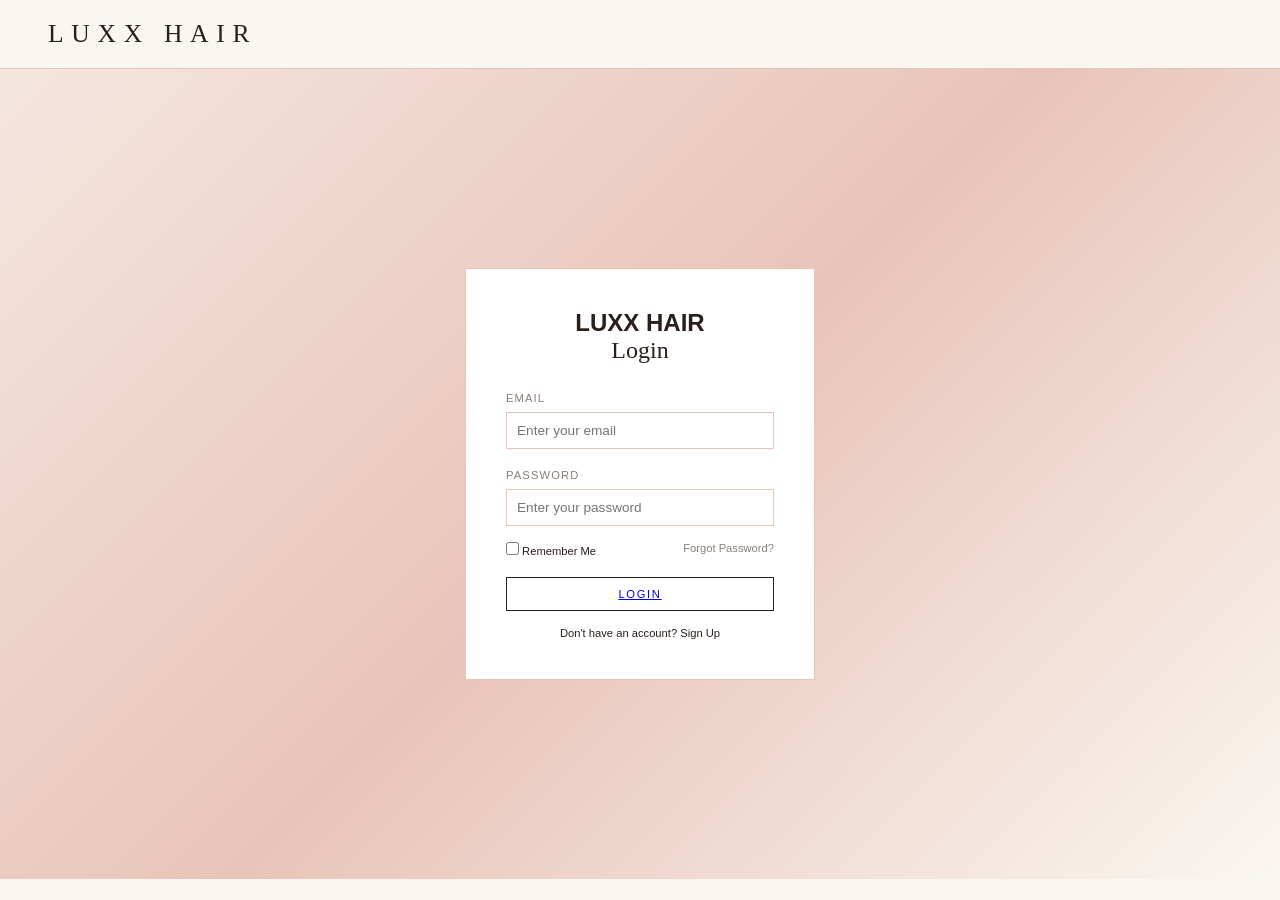
<file: index.html>
<!DOCTYPE html>
<html lang="en">
<head>
    <meta charset="UTF-8">
    <meta name="viewport" content="width=device-width, initial-scale=1.0">
    <title>Login - LUXX HAIR</title>
    <link rel="stylesheet" href="src/style.css">
</head>
<body>

    <nav class="navbar">
        <div class="nav-container">
            <div class="logo">LUXX HAIR</div>
            <!-- <ul class="nav-links">
                <li><a href="../home.html">Home</a></li>
                <li><a href="../pages/login.html">Login</a></li>
                <li><a href="../pages/contact-us.html">Contact</a></li>
                <li><a href="../pages/about-us.html">About</a></li>
                <li></li>
            </ul> -->
        </div>
    </nav>

    <section class="login-section">
    <div class="login-container">
        <h1>LUXX HAIR</h1>
        <h2>Login</h2>

        <form action="#" method="POST">
    
    <div class="input-box">
        <label for="email">Email</label>
        <input type="email" id="email" placeholder="Enter your email" required>
    </div>

    <div class="input-box">
        <label for="password">Password</label>
        <input type="password" id="password" placeholder="Enter your password" required>
    </div>

    <div class="options">
        <label>
            <input type="checkbox"> Remember Me
        </label>
        <a href="#">Forgot Password?</a>
    </div>

<!-- ✅ MOVE OUTSIDE FORM -->
<button type="submit" class="login-btn" ><a href="home.html">Login</a></button>

</form>

<p class="register-link">
    Don't have an account? 
    <a href="pages/signup.html">Sign Up</a>
</p>
        </form>
    </div>
    </section>

    <!-- <footer>
        <p>&copy; 2026 LUXX HAIR</p>
    </footer> -->
</body>
</html>
</file>
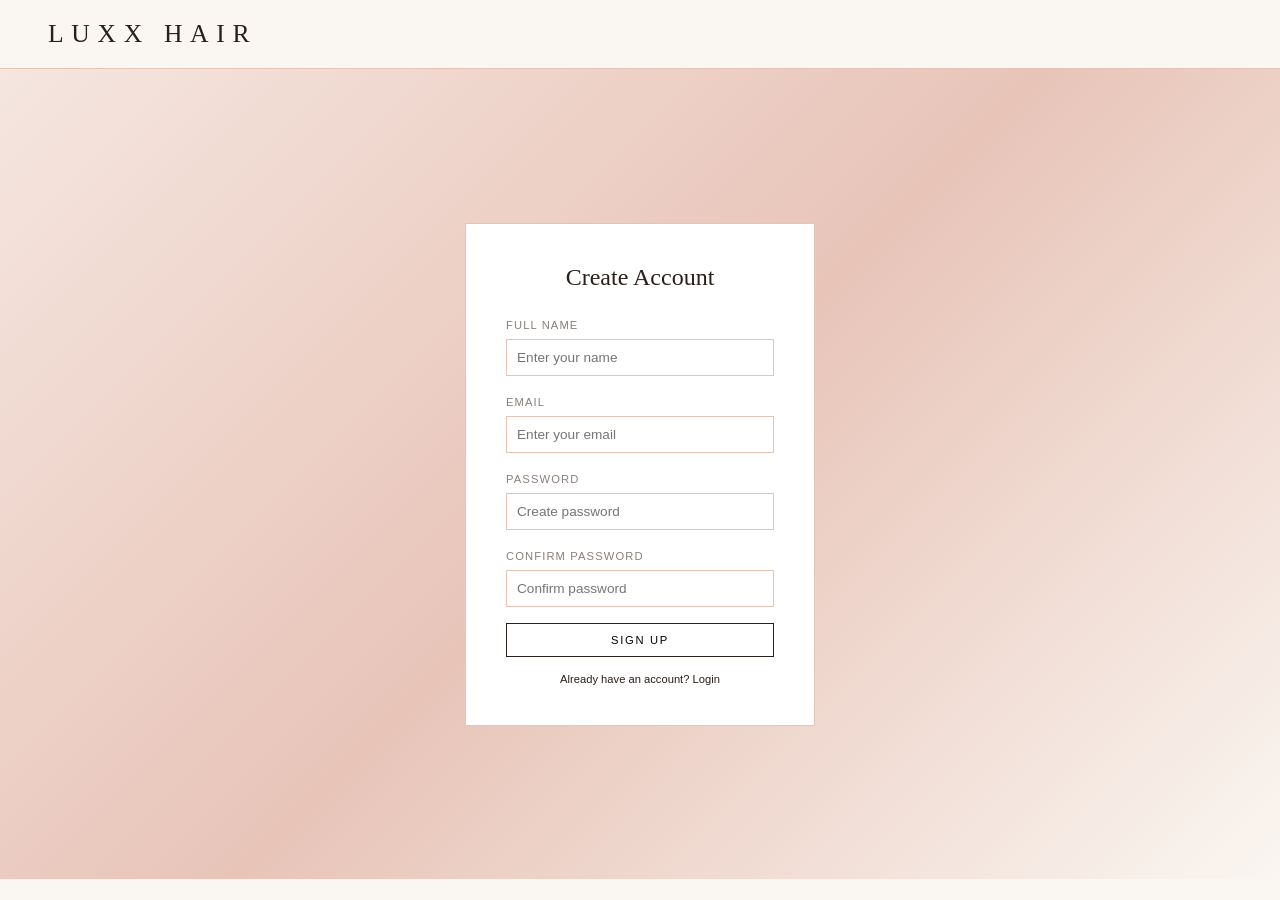
<file: pages/signup.html>
<!DOCTYPE html>
<html lang="en">
<head>
    <meta charset="UTF-8">
    <meta name="viewport" content="width=device-width, initial-scale=1.0">
    <title>Sign Up - LUXX HAIR</title>
    <link rel="stylesheet" href="../src/style.css">
</head>
<body>

    <!-- NAVBAR (same as your site) -->
    <nav class="navbar">
        <div class="nav-container">
            <div class="logo">LUXX HAIR</div>
            <!-- <ul class="nav-links">
                <li><a href="../home.html">Home</a></li>
                <li><a href="../index.html">Login</a></li>
                <li><a href="../pages/contact-us.html">Contact</a></li>
                <li><a href="../pages/about-us.html">About</a></li>
                <li></li>
            </ul> -->
        </div>
    </nav>

    <!-- SIGNUP SECTION -->
    <section class="login-section">
        <div class="login-container">
            <h2>Create Account</h2>

            <form action="../index.html" method="GET">

                <div class="input-box">
                    <label>Full Name</label>
                    <input type="text" placeholder="Enter your name" required>
                </div>

                <div class="input-box">
                    <label for="email">Email</label>
                    <input type="email" placeholder="Enter your email" required>
                </div>

                <div class="input-box">
                    <label for="password">Password</label>
                    <input type="password" placeholder="Create password" required>
                </div>

                <div class="input-box">
                    <label for="confirm-password">Confirm Password</label>
                    <input type="password" placeholder="Confirm password" required>
                </div>

                <button type="submit" class="login-btn">Sign Up</button>

                <p class="register-link">
                    Already have an account? <a href="../index.html">Login</a>
                </p>

            </form>
        </div>
    </section>

    <!-- FOOTER -->
    <!-- <footer>
        <p>&copy; 2026 LUXX HAIR</p>
    </footer> -->    
    

</body>
</html>
</file>
<file: src/style.css>
:root {
    --cream: #faf6f1;
    --blush: #e8c4b8;
    --rose: #c97b6e;
    --deep: #2a1f1a;
    --gold: #c9a96e;
    --soft-gray: #8a7f7a;
    --light-pink: #f5e6e0;
}

/* RESET */
* {
    margin: 0;
    padding: 0;
    box-sizing: border-box;
}

body {
    font-family: 'Montserrat', sans-serif;
    background-color: var(--cream);
    color: var(--deep);
}

/* ── NAVBAR ── */
.navbar {
    position: sticky;
    top: 0;
    z-index: 100;
    background-color: var(--cream);
    border-bottom: 1px solid var(--blush);
    padding: 1.2rem 3rem;
}

.nav-container {
    max-width: 1200px;
    margin: 0 auto;
    display: flex;
    justify-content: space-between;
    align-items: center;
}

.logo {
    font-family: 'Cormorant Garamond', serif;
    font-size: 1.6rem;
    letter-spacing: 0.3em;
    font-weight: 300;
}

.nav-links {
    list-style: none;
    display: flex;
    gap: 2rem;
}

.nav-links a {
    text-decoration: none;
    font-size: 0.75rem;
    letter-spacing: 0.15em;
    text-transform: uppercase;
    color: var(--soft-gray);
    transition: 0.3s;
}

.nav-links a:hover {
    color: var(--rose);
}

/* ── HERO ── */
.hero {
    height: 90vh;
    display: flex;
    align-items: center;
    justify-content: center;
    text-align: center;
    background: linear-gradient(135deg, var(--light-pink), var(--blush), var(--cream));
    text-decoration: none;
}

.hero-content h1 {
    font-family: 'Cormorant Garamond', serif;
    font-size: 4rem;
    font-style: italic;
    font-weight: 300;
    margin-bottom: 1rem;
}

.hero-content p {
    font-size: 0.75rem;
    letter-spacing: 0.3em;
    text-transform: uppercase;
    color: var(--rose);
    margin-bottom: 2rem;
}

/* BUTTON */
.shop-now-btn {
    background: transparent;
    border: 1px solid var(--deep);
    padding: 12px 30px;
    font-size: 0.75rem;
    letter-spacing: 0.2em;
    text-transform: uppercase;
    cursor: pointer;
    transition: 0.3s;
}

.shop-now-btn:hover {
    background: var(--deep);
    color: var(--cream);
}

.shop-now-btn a {
    text-decoration: none;
    color: inherit;
}

/* ── MOVING TEXT ── */
.moving-text {
    background: var(--deep);
    color: var(--cream);
    padding: 10px 0;
    overflow: hidden;
}

.marquee {
    white-space: nowrap;
    animation: scroll 20s linear infinite;
}

@keyframes scroll {
    from { transform: translateX(0); }
    to { transform: translateX(-100%); }
}

/* ── PRODUCTS ── */
.products {
    padding: 80px 3rem;
    max-width: 1200px;
    margin: 0 auto;
    text-align: center;
}

.products h2 {
    font-family: 'Cormorant Garamond', serif;
    font-size: 2.5rem;
    font-weight: 300;
    margin-bottom: 3rem;
}

/* GRID */
.cards-container {
    display: grid;
    grid-template-columns: repeat(3, 1fr);
    gap: 2rem;
}

/* CARD */
.card {
    background: white;
    border: 1px solid var(--blush);
    padding: 1.5rem;
    transition: 0.3s;
}

.card:hover {
    transform: translateY(-8px);
    box-shadow: 0 20px 40px rgba(42, 31, 26, 0.08);
}

.card img {
    width: 100%;
    height: 220px;
    object-fit: cover;
    margin-bottom: 1rem;
}

.card h3 {
    font-family: 'Cormorant Garamond', serif;
    font-weight: 400;
    margin-bottom: 0.5rem;
}

.card p {
    font-size: 0.85rem;
    color: var(--soft-gray);
    margin-bottom: 1rem;
}

/* CARD BUTTON */
.card button {
    background: transparent;
    border: 1px solid var(--deep);
    padding: 8px 20px;
    font-size: 0.7rem;
    letter-spacing: 0.15em;
    cursor: pointer;
    transition: 0.3s;
}

.card button:hover {
    background: var(--deep);
    color: var(--cream);
}

/* ── FOOTER ── */
footer {
    background: var(--deep);
    color: var(--cream);
    padding: 2rem;
    text-align: center;
}

footer a {
    color: var(--cream);
    margin: 0 8px;
    font-size: 1rem;
    transition: 0.3s;
}

footer a:hover {
    color: var(--blush);
}

footer ol {
    list-style: none;
    margin-top: 1rem;
}

footer li {
    margin-bottom: 5px;
}

footer li a {
    font-size: 0.75rem;
    color: rgba(250,246,241,0.6);
}

/* ── RESPONSIVE ── */
@media (max-width: 768px) {
    .hero-content h1 {
        font-size: 2.5rem;
    }

    .cards-container {
        grid-template-columns: 1fr;
    }

    .navbar {
        padding: 1rem;
    }

    .nav-links {
        gap: 1rem;
    }

    /* about us */
}
 :root {
            --cream: #faf6f1;       /* warm cream - main background */
            --blush: #e8c4b8;       /* blush pink - borders and accents */
            --rose: #c97b6e;        /* rose - hover effects and highlights */
            --deep: #2a1f1a;        /* deep brown - text and dark sections */
            --gold: #c9a96e;        /* gold - footer headings and labels */
            --soft-gray: #8a7f7a;   /* soft gray - body text */
            --light-pink: #f5e6e0;  /* light pink - hero background */
        }

        * {
            margin: 0;
            padding: 0;
            box-sizing: border-box;
        }

        body {
            font-family: 'Montserrat', sans-serif;
            background-color: var(--cream);
            color: var(--deep);
            overflow-x: hidden;
        }

        /* ── NAVBAR ── */
        .navbar {
            position: sticky;
            top: 0;
            z-index: 100;
            background-color: var(--cream);
            border-bottom: 1px solid var(--blush);
            padding: 1.2rem 3rem;
        }

        .nav-container {
            max-width: 1200px;
            margin: 0 auto;
            display: flex;
            justify-content: space-between;
            align-items: center;
        }

        .logo {
            font-family: 'Cormorant Garamond', serif;
            font-size: 1.8rem;
            font-weight: 300;
            letter-spacing: 0.3em;
            color: var(--deep);
        }

        .nav-links {
            list-style: none;
            display: flex;
            gap: 2.5rem;
        }

        .nav-links a {
            text-decoration: none;
            color: var(--soft-gray);
            font-size: 0.75rem;
            font-weight: 500;
            letter-spacing: 0.15em;
            text-transform: uppercase;
            transition: color 0.3s;
        }

        .nav-links a:hover {
            color: var(--rose);
        }

        /* ── HERO BANNER ── */
        .about-hero {
            background: linear-gradient(135deg, var(--light-pink) 0%, var(--blush) 50%, var(--cream) 100%);
            padding: 100px 3rem 80px;
            text-align: center;
            position: relative;
            overflow: hidden;
        }

        .about-hero::before {
            content: '';
            position: absolute;
            top: -50%;
            left: -50%;
            width: 200%;
            height: 200%;
            background: radial-gradient(ellipse at center, rgba(201, 123, 110, 0.08) 0%, transparent 60%);
            animation: pulse 6s ease-in-out infinite;
        }

        @keyframes pulse {
            0%, 100% { transform: scale(1); }
            50% { transform: scale(1.05); }
        }

        .about-hero h2 {
            font-family: 'Cormorant Garamond', serif;
            font-size: 5rem;
            font-weight: 300;
            font-style: italic;
            color: var(--deep);
            letter-spacing: 0.05em;
            margin-bottom: 1rem;
            opacity: 0;
            animation: fadeUp 1s ease forwards 0.2s;
        }

        .about-hero .subtitle {
            font-size: 0.75rem;
            letter-spacing: 0.3em;
            text-transform: uppercase;
            color: var(--rose);
            opacity: 0;
            animation: fadeUp 1s ease forwards 0.5s;
        }

        @keyframes fadeUp {
            from { opacity: 0; transform: translateY(30px); }
            to { opacity: 1; transform: translateY(0); }
        }

        /* ── ABOUT SECTION ── */
        .about {
            max-width: 1200px;
            margin: 0 auto;
            padding: 80px 3rem;
        }

        .about-grid {
            display: grid;
            grid-template-columns: 1fr 1fr;
            gap: 80px;
            align-items: center;
            margin-bottom: 80px;
            opacity: 0;
            animation: fadeUp 1s ease forwards 0.3s;
        }

        .about-text h3 {
            font-family: 'Cormorant Garamond', serif;
            font-size: 2.5rem;
            font-weight: 400;
            color: var(--deep);
            margin-bottom: 1.5rem;
            line-height: 1.2;
        }

        .about-text h3 span {
            color: var(--rose);
            font-style: italic;
        }

        .about-text p {
            font-size: 0.9rem;
            line-height: 1.9;
            color: var(--soft-gray);
            margin-bottom: 1.2rem;
        }

        .about-image-wrap {
            position: relative;
        }

        .about-image-wrap::before {
            content: '';
            position: absolute;
            top: -15px;
            left: -15px;
            right: 15px;
            bottom: 15px;
            border: 1px solid var(--blush);
            z-index: 0;
        }

        .about-image-wrap img {
            width: 100%;
            height: 450px;
            object-fit: cover;
            display: block;
            position: relative;
            z-index: 1;
        }

        /* ── MISSION SECTION ── */
        .mission-section {
            background: var(--deep);
            padding: 80px 3rem;
            text-align: center;
            position: relative;
            overflow: hidden;
        }

        .mission-section::after {
            content: '✦';
            position: absolute;
            font-size: 20rem;
            color: rgba(255,255,255,0.02);
            top: 50%;
            left: 50%;
            transform: translate(-50%, -50%);
        }

        .mission-inner {
            max-width: 750px;
            margin: 0 auto;
            position: relative;
            z-index: 1;
        }

        .mission-section .label {
            font-size: 0.7rem;
            letter-spacing: 0.35em;
            text-transform: uppercase;
            color: var(--gold);
            margin-bottom: 1.5rem;
            display: block;
        }

        .mission-section h3 {
            font-family: 'Cormorant Garamond', serif;
            font-size: 3rem;
            font-weight: 300;
            font-style: italic;
            color: var(--cream);
            margin-bottom: 2rem;
            line-height: 1.3;
        }

        .mission-section p {
            font-size: 0.88rem;
            line-height: 2;
            color: rgba(250, 246, 241, 0.65);
        }

        /* ── VALUES ── */
        .values-section {
            padding: 80px 3rem;
            max-width: 1200px;
            margin: 0 auto;
            text-align: center;
        }

        .values-section h3 {
            font-family: 'Cormorant Garamond', serif;
            font-size: 2.8rem;
            font-weight: 300;
            color: var(--deep);
            margin-bottom: 3rem;
        }

        .values-grid {
            display: grid;
            grid-template-columns: repeat(3, 1fr);
            gap: 2rem;
        }

        .value-card {
            padding: 2.5rem 2rem;
            background: white;
            border: 1px solid var(--blush);
            transition: transform 0.3s, box-shadow 0.3s;
        }

        .value-card:hover {
            transform: translateY(-8px);
            box-shadow: 0 20px 40px rgba(42, 31, 26, 0.08);
        }

        .value-icon {
            font-size: 1.5rem;
            color: var(--rose);
            margin-bottom: 1rem;
        }

        .value-card h4 {
            font-family: 'Cormorant Garamond', serif;
            font-size: 1.4rem;
            font-weight: 400;
            margin-bottom: 0.8rem;
            color: var(--deep);
        }

        .value-card p {
            font-size: 0.82rem;
            color: var(--soft-gray);
            line-height: 1.8;
        }

        /* ── FOOTER ── */
        footer {
            background-color: var(--deep);
            color: var(--cream);
            padding: 3rem;
        }

        .footer-inner {
            max-width: 1200px;
            margin: 0 auto;
            display: grid;
            grid-template-columns: 1fr 1fr 1fr;
            gap: 3rem;
            padding-bottom: 2rem;
            border-bottom: 1px solid rgba(250,246,241,0.1);
        }

        .footer-brand .logo {
            color: var(--cream);
            display: block;
            margin-bottom: 1rem;
        }

        .footer-brand p {
            font-size: 0.8rem;
            color: rgba(250,246,241,0.5);
            line-height: 1.8;
        }

        .footer-col h5 {
            font-size: 0.7rem;
            letter-spacing: 0.2em;
            text-transform: uppercase;
            color: var(--gold);
            margin-bottom: 1.2rem;
        }

        .footer-col ul {
            list-style: none;
        }

        .footer-col ul li {
            margin-bottom: 0.6rem;
        }

        .footer-col ul li a {
            text-decoration: none;
            color: rgba(250,246,241,0.55);
            font-size: 0.82rem;
            transition: color 0.3s;
        }

        .footer-col ul li a:hover {
            color: var(--blush);
        }

        .social-links {
            display: flex;
            gap: 1rem;
            margin-top: 0.5rem;
        }

        .social-links a {
            width: 38px;
            height: 38px;
            border: 1px solid rgba(250,246,241,0.2);
            display: flex;
            align-items: center;
            justify-content: center;
            color: rgba(238, 173, 227, 0.884);
            text-decoration: none;
            font-size: 0.9rem;
            transition: all 0.3s;
        }

        .social-links a:hover {
            border-color: var(--blush);
            color: var(--gold);
        }

        .footer-bottom {
            max-width: 1200px;
            margin: 0 auto;
            padding-top: 1.5rem;
            text-align: center;
            font-size: 0.75rem;
            color: rgba(250,246,241,0.3);
            letter-spacing: 0.1em;
        }

        /* ── RESPONSIVE ── */
        @media (max-width: 768px) {
            .about-hero h2 { font-size: 3rem; }
            .about-grid { grid-template-columns: 1fr; gap: 40px; }
            .values-grid { grid-template-columns: 1fr; }
            .footer-inner { grid-template-columns: 1fr; gap: 2rem; }
            .navbar { padding: 1rem 1.5rem; }
            .nav-links { gap: 1.2rem; }
            .about { padding: 60px 1.5rem; }
        }
/* contact */
        :root {
    --cream: #faf6f1;
    --blush: #e8c4b8;
    --rose: #c97b6e;
    --deep: #2a1f1a;
    --gold: #c9a96e;
    --soft-gray: #8a7f7a;
    --light-pink: #f5e6e0;
}

/* RESET */
* { margin:0; padding:0; box-sizing:border-box; }

body {
    font-family: 'Montserrat', sans-serif;
    background-color: var(--cream);
    color: var(--deep);
}

/* NAVBAR */
.navbar { 
    position: sticky; top:0; z-index:100; 
    background-color: var(--cream); border-bottom:1px solid var(--blush); 
    padding:1.2rem 3rem; 
}
.nav-container { display:flex; justify-content:space-between; align-items:center; max-width:1200px; margin:0 auto; }
.logo { font-family:'Cormorant Garamond', serif; font-size:1.6rem; letter-spacing:0.3em; font-weight:300; }
.nav-links { list-style:none; display:flex; gap:2rem; }
.nav-links a { text-decoration:none; color:var(--soft-gray); font-size:0.75rem; text-transform:uppercase; transition:0.3s; }
.nav-links a:hover { color:var(--rose); }

/* HERO */
.about-hero {
    background: linear-gradient(135deg, var(--light-pink), var(--blush), var(--cream));
    padding:100px 3rem;
    text-align:center;
}
.about-hero h2 { font-family:'Cormorant Garamond', serif; font-size:4rem; font-style:italic; font-weight:300; margin-bottom:1rem; }
.about-hero .subtitle { font-size:0.75rem; letter-spacing:0.3em; color:var(--rose); }

/* ABOUT GRID */
.about { max-width:1200px; margin:0 auto; padding:80px 3rem; }
.about-grid { display:grid; grid-template-columns:1fr 1fr; gap:50px; align-items:center; }
.about-text h3 { font-family:'Cormorant Garamond', serif; font-size:2.5rem; font-weight:400; margin-bottom:1rem; }
.about-text h3 span { color:var(--rose); font-style:italic; }
.about-text p { margin-bottom:1rem; color:var(--soft-gray); line-height:1.7; }

/* FORM */
.contact-form { display:flex; flex-direction:column; gap:1rem; }
.contact-form label { font-size:0.85rem; font-weight:500; }
.contact-form input,
.contact-form textarea { padding:10px; border:1px solid var(--blush); border-radius:5px; font-size:0.85rem; font-family:'Montserrat', sans-serif; }
.contact-btn { background:var(--deep); color:var(--cream); padding:12px; border:none; border-radius:5px; cursor:pointer; transition:0.3s; }
.contact-btn:hover { background:var(--rose); }

/* IMAGE WRAP STYLE */
.about-image-wrap { padding:0; }

/* RESPONSIVE */
@media (max-width:768px) {
    .about-grid { grid-template-columns:1fr; }
    .about-hero h2 { font-size:2.5rem; }
}

/* product */

:root {
    --cream: #faf6f1;
    --blush: #e8c4b8;
    --rose: #c97b6e;
    --deep: #2a1f1a;
    --gold: #c9a96e;
    --soft-gray: #8a7f7a;
    --light-pink: #f5e6e0;
}

/* RESET */
* { margin:0; padding:0; box-sizing:border-box; }

body { font-family:'Montserrat', sans-serif; background-color:var(--cream); color:var(--deep); }

/* NAVBAR */
.navbar { position:sticky; top:0; z-index:100; background-color:var(--cream); border-bottom:1px solid var(--blush); padding:1.2rem 3rem; }
.nav-container { display:flex; justify-content:space-between; align-items:center; max-width:1200px; margin:0 auto; }
.logo { font-family:'Cormorant Garamond', serif; font-size:1.6rem; letter-spacing:0.3em; font-weight:300; }
.nav-links { list-style:none; display:flex; gap:2rem; }
.nav-links a { text-decoration:none; font-size:0.75rem; text-transform:uppercase; color:var(--soft-gray); transition:0.3s; }
.nav-links a:hover { color:var(--rose); }

/* HERO */
.about-hero {
    background: linear-gradient(135deg, var(--light-pink), var(--blush), var(--cream));
    padding:100px 3rem;
    text-align:center;
}
.about-hero h2 { font-family:'Cormorant Garamond', serif; font-size:4rem; font-style:italic; font-weight:300; margin-bottom:1rem; }
.about-hero .subtitle { font-size:0.75rem; letter-spacing:0.3em; color:var(--rose); }

/* PRODUCTS GRID */
.values-section { padding:80px 3rem; max-width:1200px; margin:0 auto; text-align:center; }
.values-grid { display:grid; grid-template-columns:repeat(3,1fr); gap:2rem; }

.value-card { background:white; border:1px solid var(--blush); padding:1.5rem; transition:0.3s; }
.value-card:hover { transform:translateY(-8px); box-shadow:0 20px 40px rgba(42,31,26,0.08); }
.value-card img { width:100%; height:200px; object-fit:cover; margin-bottom:1rem; }
.value-card h4 { font-family:'Cormorant Garamond', serif; font-weight:400; margin-bottom:0.5rem; }
.value-card p { font-size:0.85rem; color:var(--soft-gray); margin-bottom:1rem; }
.value-card button { background:transparent; border:1px solid var(--deep); padding:8px 20px; font-size:0.75rem; letter-spacing:0.15em; cursor:pointer; transition:0.3s; }
.value-card button:hover { background:var(--deep); color:var(--cream); }

/* FOOTER */
footer { background:var(--deep); color:var(--cream); padding:2rem; text-align:center; }
footer a { color:var(--cream); margin:0 8px; font-size:1rem; transition:0.3s; }
footer a:hover { color:var(--blush); }

/* RESPONSIVE */
@media (max-width:768px) {
    .about-hero h2 { font-size:2.5rem; }
    .values-grid { grid-template-columns:1fr; }
    .nav-links { gap:1rem; }
}

/* terms of service */
/* ── TERMS PAGE STYLE ── */

.terms-container {
    max-width: 900px;
    margin: 80px auto;
    padding: 2rem;
    background: white;
    border: 1px solid var(--blush);
}

/* TITLE */
.terms-container h1 {
    font-family: 'Cormorant Garamond', serif;
    font-size: 2.8rem;
    font-weight: 300;
    margin-bottom: 1rem;
    text-align: center;
}

/* DATE */
.terms-container p:first-of-type {
    text-align: center;
    font-size: 0.75rem;
    letter-spacing: 0.2em;
    color: var(--rose);
    margin-bottom: 2rem;
}

/* HEADINGS */
.terms-container h2 {
    font-family: 'Cormorant Garamond', serif;
    font-weight: 400;
    margin-top: 2rem;
    margin-bottom: 0.5rem;
}

/* TEXT */
.terms-container p {
    font-size: 0.9rem;
    color: var(--soft-gray);
    line-height: 1.7;
    margin-bottom: 1rem;
}

/* LIST */
.terms-container ul {
    margin-left: 1.5rem;
    margin-bottom: 1rem;
}

.terms-container li {
    font-size: 0.9rem;
    color: var(--soft-gray);
    margin-bottom: 0.5rem;
}

/* LINKS */
.terms-container a {
    color: var(--rose);
    text-decoration: none;
}

.terms-container a:hover {
    text-decoration: underline;
}

/* Privacy-policy */ 
/* ── PRIVACY PAGE STYLE ── */

.privacy-container {
    max-width: 900px;
    margin: 80px auto;
    padding: 2rem;
    background: white;
    border: 1px solid var(--blush);
}

/* TITLE */
.privacy-container h1 {
    font-family: 'Cormorant Garamond', serif;
    font-size: 2.8rem;
    font-weight: 300;
    margin-bottom: 1rem;
    text-align: center;
}

/* DATE */
.privacy-container p:first-of-type {
    text-align: center;
    font-size: 0.75rem;
    letter-spacing: 0.2em;
    color: var(--rose);
    margin-bottom: 2rem;
}

/* HEADINGS */
.privacy-container h2 {
    font-family: 'Cormorant Garamond', serif;
    font-weight: 400;
    margin-top: 2rem;
    margin-bottom: 0.5rem;
}

/* TEXT */
.privacy-container p {
    font-size: 0.9rem;
    color: var(--soft-gray);
    line-height: 1.7;
    margin-bottom: 1rem;
}

/* LIST */
.privacy-container ul {
    margin-left: 1.5rem;
    margin-bottom: 1rem;
}

.privacy-container li {
    font-size: 0.9rem;
    color: var(--soft-gray);
    margin-bottom: 0.5rem;
}

/* LINKS */
.privacy-container a {
    color: var(--rose);
    text-decoration: none;
}

.privacy-container a:hover {
    text-decoration: underline;
}

/* Reset */
* {
    margin: 0;
    padding: 0;
    box-sizing: border-box;
    font-family: 'Segoe UI', sans-serif;
}

/* ── LOGIN PAGE ── */
.login-section {
    min-height: 90vh;
    display: flex;
    justify-content: center;
    align-items: center;
    background: linear-gradient(135deg, var(--light-pink), var(--blush), var(--cream));
}

/* LOGIN CARD */
.login-container {
    background: white;
    border: 1px solid var(--blush);
    padding: 2.5rem;
    width: 350px;
    text-align: center;
    transition: 0.3s;
}

.login-container:hover {
    box-shadow: 0 20px 40px rgba(42, 31, 26, 0.08);
}

/* TITLE */
.login-container h2 {
    font-family: 'Cormorant Garamond', serif;
    font-weight: 300;
    margin-bottom: 1.5rem;
}

/* INPUTS */
.input-box {
    text-align: left;
    margin-bottom: 1rem;
}

.input-box label {
    font-size: 0.7rem;
    letter-spacing: 0.1em;
    text-transform: uppercase;
    color: var(--soft-gray);
}

.input-box input {
    width: 100%;
    padding: 10px;
    margin-top: 6px;
    border: 1px solid var(--blush);
    background: transparent;
    outline: none;
    font-size: 0.85rem;
}

.input-box input:focus {
    border-color: var(--rose);
}

/* OPTIONS */
.options {
    display: flex;
    justify-content: space-between;
    font-size: 0.7rem;
    margin: 10px 0 20px;
}

.options a {
    text-decoration: none;
    color: var(--soft-gray);
}

.options a:hover {
    color: var(--rose);
}

/* BUTTON */
.login-btn {
    width: 100%;
    background: transparent;
    border: 1px solid var(--deep);
    padding: 10px;
    font-size: 0.7rem;
    letter-spacing: 0.15em;
    text-transform: uppercase;
    cursor: pointer;
    transition: 0.3s;
}

.login-btn:hover {
    background: var(--deep);
    color: var(--cream);
}

/* REGISTER LINK */
.register-link {
    margin-top: 1rem;
    font-size: 0.7rem;
}

.register-link a {
    text-decoration: none;
    color: var(--deep);
}

.register-link a:hover {
    text-decoration: underline;
    color: var(--rose);
}
.account-links {
    margin-top: 1.5rem;
    display: flex;
    justify-content: center;
    gap: 10px;
}

/* BUTTON STYLE */
.account-btn {
    text-decoration: none;
    border: 1px solid var(--deep);
    padding: 10px 18px;
    font-size: 0.7rem;
    letter-spacing: 0.15em;
    text-transform: uppercase;
    color: var(--deep);
    background: transparent;
    transition: 0.3s;
}

/* HOVER EFFECT (luxury feel) */
.account-btn:hover {
    background: var(--deep);
    color: var(--cream);
}
</file>
